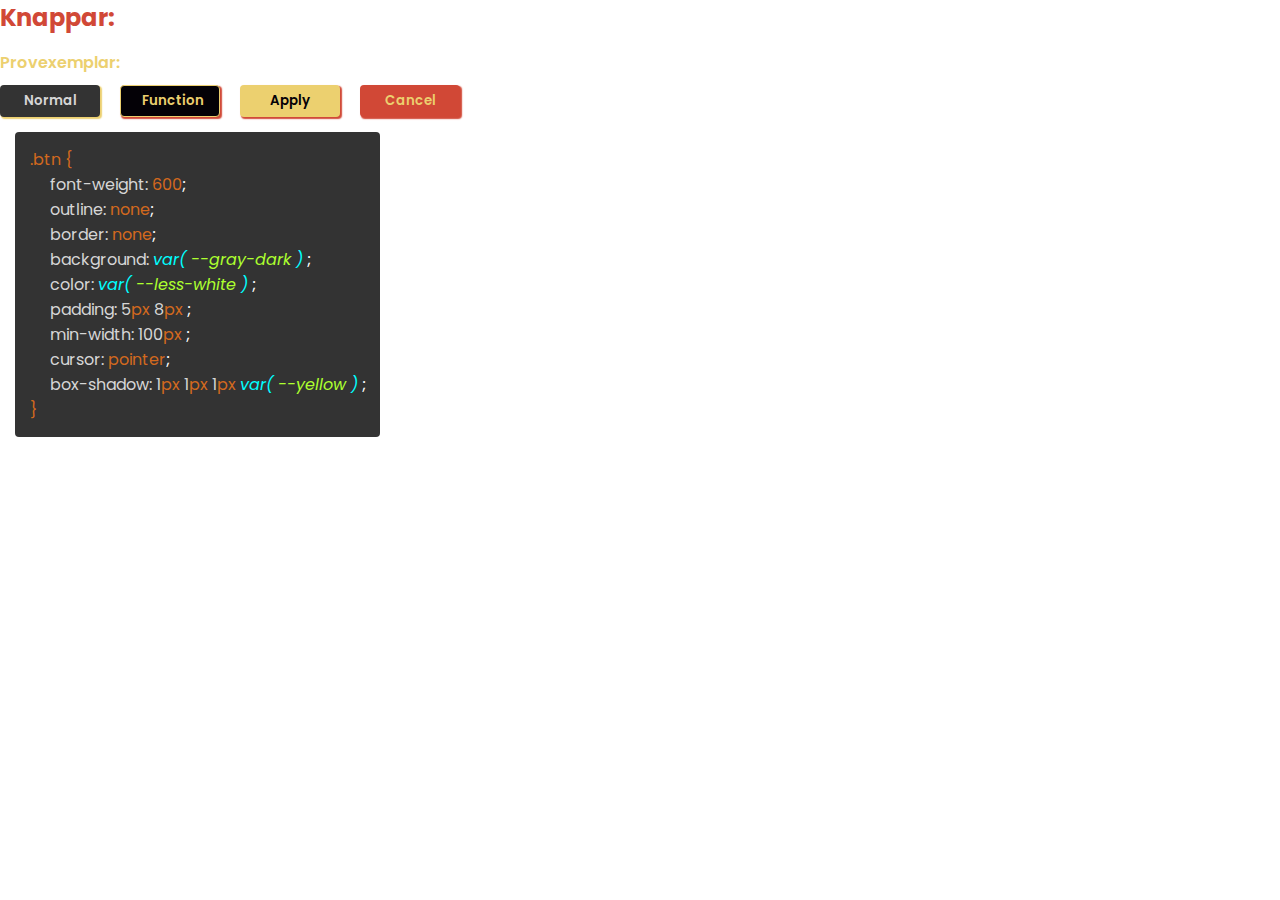
<file: pages/button-page.html>
<!DOCTYPE html>
<html lang="en">

<head>
    <meta charset="UTF-8">
    <meta http-equiv="X-UA-Compatible" content="IE=edge">
    <meta name="viewport" content="width=device-width, initial-scale=1.0">
    <link rel="stylesheet" href="../styles/button.css">
    <link rel="stylesheet" href="../styles/global.css">
    <title>Buttons</title>
</head>

<body>
    <h2 class="title" style="margin-bottom: 15px;">Knappar:</h2>
    <h4 class="title-sub" style="margin-bottom: 10px;">Provexemplar:</h4>
    <div class="cont-horz">
        <button class="btn">Normal</button>
        <button class="btn-ico"><i class="fas fa-cog"></i> Function</button>
        <button class="btn-ok">Apply</button>
        <button class="btn-cancel">Cancel</button>
    </div>
    <div class="code-block">
        <ttl>.btn {</ttl>
        <ul>
            <li>
                font-weight:
                <value>600</value>
            </li>
            <li>
                outline:
                <value>none</value>
            </li>
            <li>
                border:
                <value>none</value>
            </li>
            <li>
                background:
                <value>
                    <var>--gray-dark</var>
                </value>
            </li>
            <li>
                color:
                <value>
                    <var>--less-white</var>
                </value>
            </li>
            <li>
                padding:
                <value>
                    <px>5</px>
                    <px>8</px>
                </value>
            </li>
            <li>
                min-width:
                <value>
                    <px>100</px>
                </value>
            </li>
            <li>
                cursor:
                <value>pointer</value>
            </li>
            <li>
                box-shadow:
                <value>
                    <px>1</px>
                    <px>1</px>
                    <px>1</px>
                    <var>--yellow</var>
                </value>
            </li>
        </ul>
        <ttl>}</ttl>
    </div>

</body>

</html>
</file>
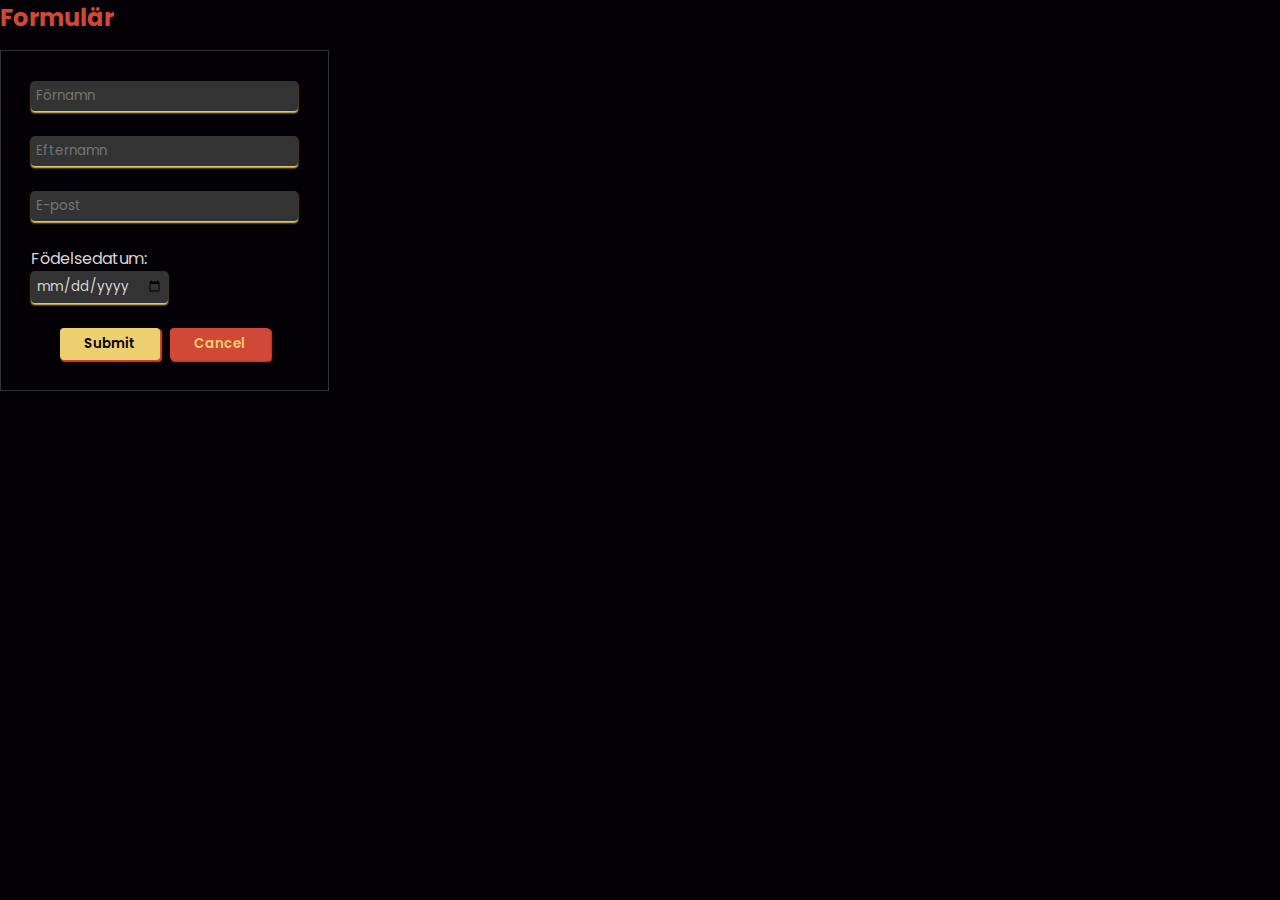
<file: pages/form.html>
<!DOCTYPE html>
<html lang="en">

<head>
    <meta charset="UTF-8">
    <meta http-equiv="X-UA-Compatible" content="IE=edge">
    <meta name="viewport" content="width=device-width, initial-scale=1.0">
    <link rel="stylesheet" href="../styles/global.css">
    <link rel="stylesheet" href="../styles/form.css">
    <link rel="stylesheet" href="../styles/text.css">
    <link rel="stylesheet" href="../styles/button.css">
    <title>Form</title>
</head>

<body style="background: var(--black);">
    <h2 class="title">Formulär</h2>
    <form action="#" class="frm">
        <input type="text" placeholder="Förnamn">
        <input type="text" placeholder="Efternamn">
        <input type="email" placeholder="E-post">
        <p class="normal">Födelsedatum:</p>
        <input type="date">
        <div class="form-btns">
            <button class="btn-ok">Submit</button>
            <button class="btn-cancel">Cancel</button>
        </div>
    </form>
</body>

</html>
</file>
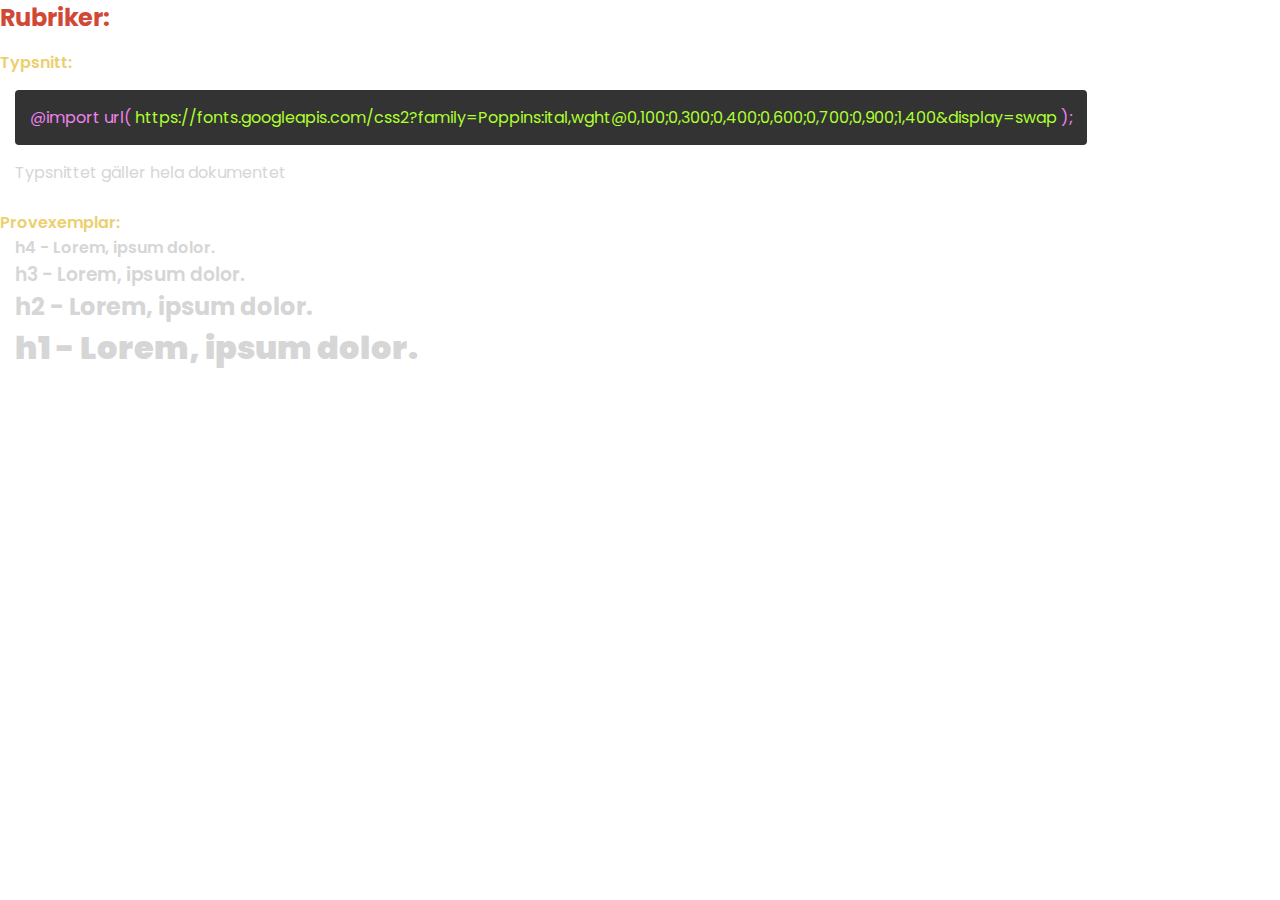
<file: pages/headers-page.html>
<!DOCTYPE html>
<html lang="en">

<head>
    <meta charset="UTF-8">
    <meta http-equiv="X-UA-Compatible" content="IE=edge">
    <meta name="viewport" content="width=device-width, initial-scale=1.0">
    <link rel="stylesheet" href="../styles/global.css">
    <title>Headers</title>
</head>

<body>
    <h2 class="title">Rubriker:</h2>
    <h4 class="title-sub">Typsnitt:</h4>
    <div class="code-block">
        <imprt>
            https://fonts.googleapis.com/css2?family=Poppins:ital,wght@0,100;0,300;0,400;0,600;0,700;0,900;1,400&display=swap
        </imprt>
    </div>
    <p class="normal indent">Typsnittet gäller hela dokumentet</p>
    <br>
    <h4 class="title-sub">Provexemplar:</h4>
    <div class="indent">
        <h4 class="normal">h4 - Lorem, ipsum dolor.</h4>
        <h3 class="normal">h3 - Lorem, ipsum dolor.</h3>
        <h2 class="normal">h2 - Lorem, ipsum dolor.</h2>
        <h1 class="normal">h1 - Lorem, ipsum dolor.</h1>
    </div>
</body>

</html>
</file>
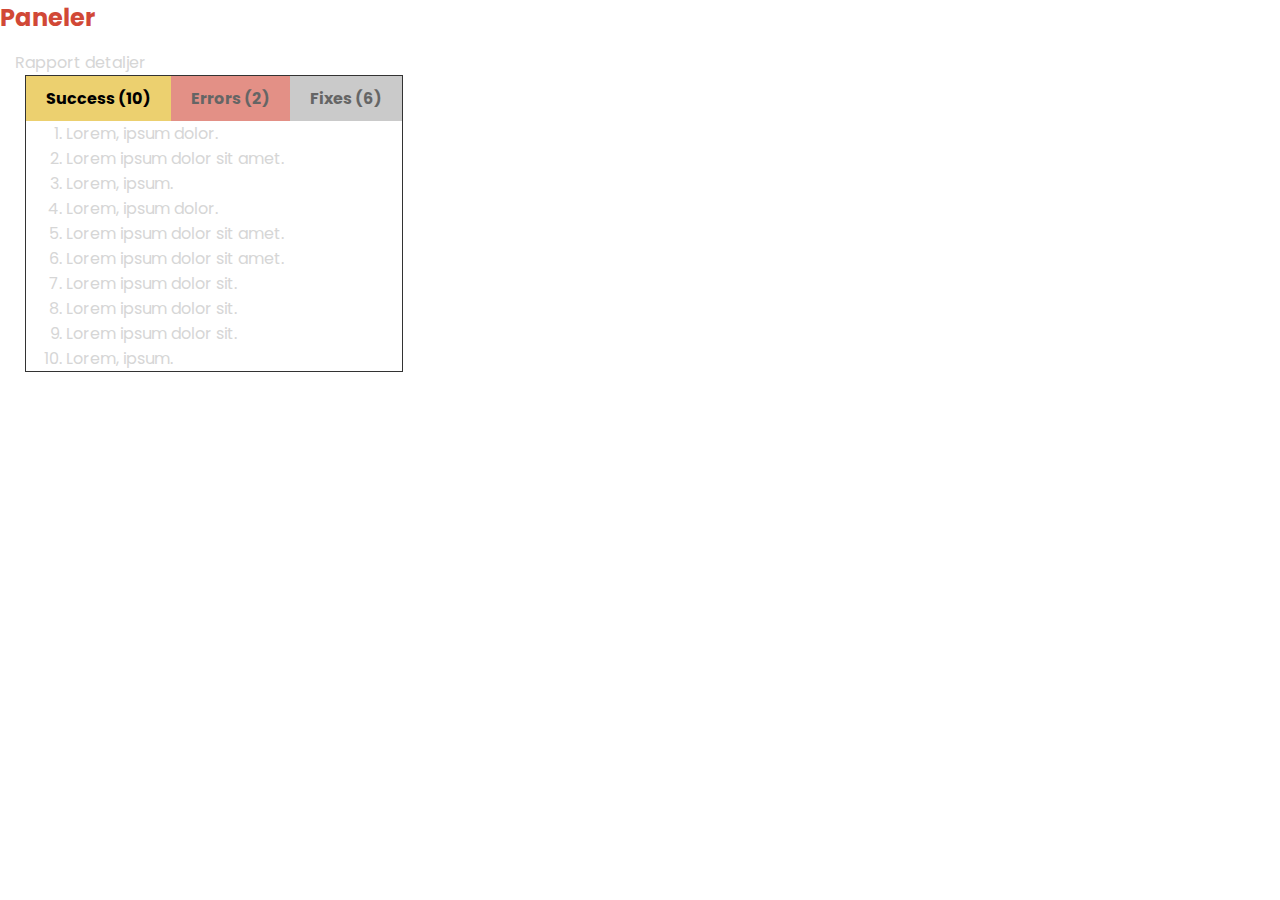
<file: pages/panels.html>
<!DOCTYPE html>
<html lang="en">

<head>
    <meta charset="UTF-8">
    <meta http-equiv="X-UA-Compatible" content="IE=edge">
    <meta name="viewport" content="width=device-width, initial-scale=1.0">
    <link rel="stylesheet" href="../styles/global.css">
    <link rel="stylesheet" href="../styles/panel.css">
    <title>Panels</title>
</head>

<body>

    <input type="radio" name="ok" id="ok-radio" checked style="display: none;">
    <input type="radio" name="ok" id="err-radio" style="display: none;">
    <input type="radio" name="ok" id="issue-radio" style="display: none;">

    <h2 class="title">Paneler</h2>
    <p class="normal indent x">Rapport detaljer</p>

    <div class="wrapper">
        <div class="lbls">
            <label class="ok-lbl" for="ok-radio">Success (10)</label>
            <label class="err-lbl" for="err-radio">Errors (2)</label>
            <label class="issue-lbl" for="issue-radio">Fixes (6)</label>
        </div>

        <div class="panel ok-panel">
            <ol class="indent">
                <li>Lorem, ipsum dolor.</li>
                <li>Lorem ipsum dolor sit amet.</li>
                <li>Lorem, ipsum.</li>
                <li>Lorem, ipsum dolor.</li>
                <li>Lorem ipsum dolor sit amet.</li>
                <li>Lorem ipsum dolor sit amet.</li>
                <li>Lorem ipsum dolor sit.</li>
                <li>Lorem ipsum dolor sit.</li>
                <li>Lorem ipsum dolor sit.</li>
                <li>Lorem, ipsum.</li>
            </ol>
        </div>

        <div class="panel issue-panel">
            <ol class="indent">
                <li>Lorem, ipsum dolor.</li>
                <li>Lorem ipsum dolor sit amet.</li>
                <li>Lorem, ipsum.</li>
                <li>Lorem, ipsum dolor.</li>
                <li>Lorem ipsum dolor sit amet.</li>
                <li>Lorem ipsum dolor sit amet.</li>
            </ol>
        </div>

        <div class="panel err-panel">
            <ol class="indent">
                <li>Lorem, ipsum dolor.</li>
                <li>Lorem ipsum dolor sit amet.</li>
            </ol>
        </div>
    </div>

</body>

</html>
</file>
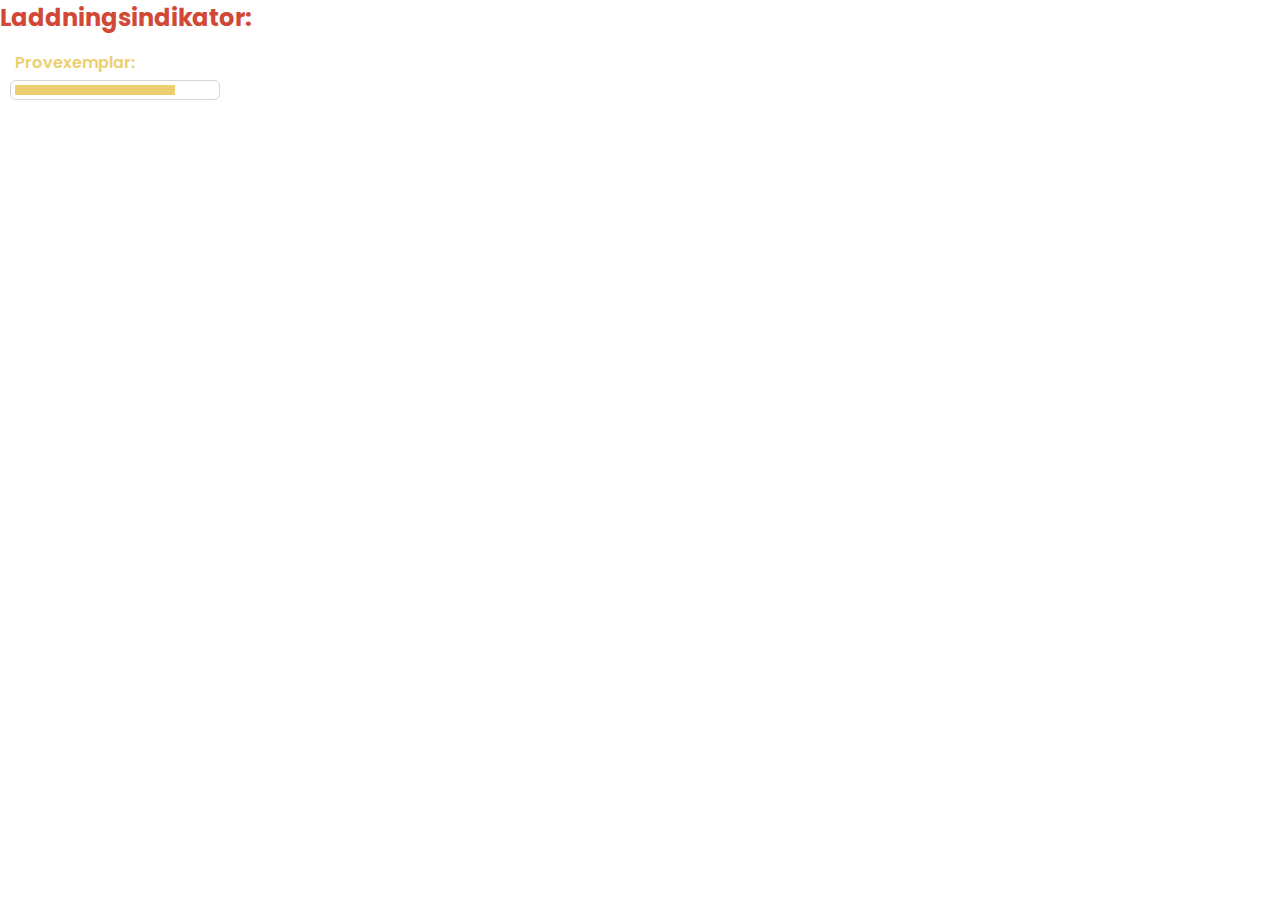
<file: pages/spinner.html>
<!DOCTYPE html>
<html lang="en">

<head>
    <meta charset="UTF-8">
    <meta http-equiv="X-UA-Compatible" content="IE=edge">
    <meta name="viewport" content="width=device-width, initial-scale=1.0">
    <link rel="stylesheet" href="../styles/loading.css">
    <link rel="stylesheet" href="../styles/global.css">
    <title>Spinners</title>
</head>

<body>
    <h2 class="title" style="margin-bottom: 15px;">Laddningsindikator:</h2>
    <h4 class="title-sub indent" style="margin-bottom: 10px;">Provexemplar:</h4>
    <div class="loading indent"></div>
</body>

</html>
</file>
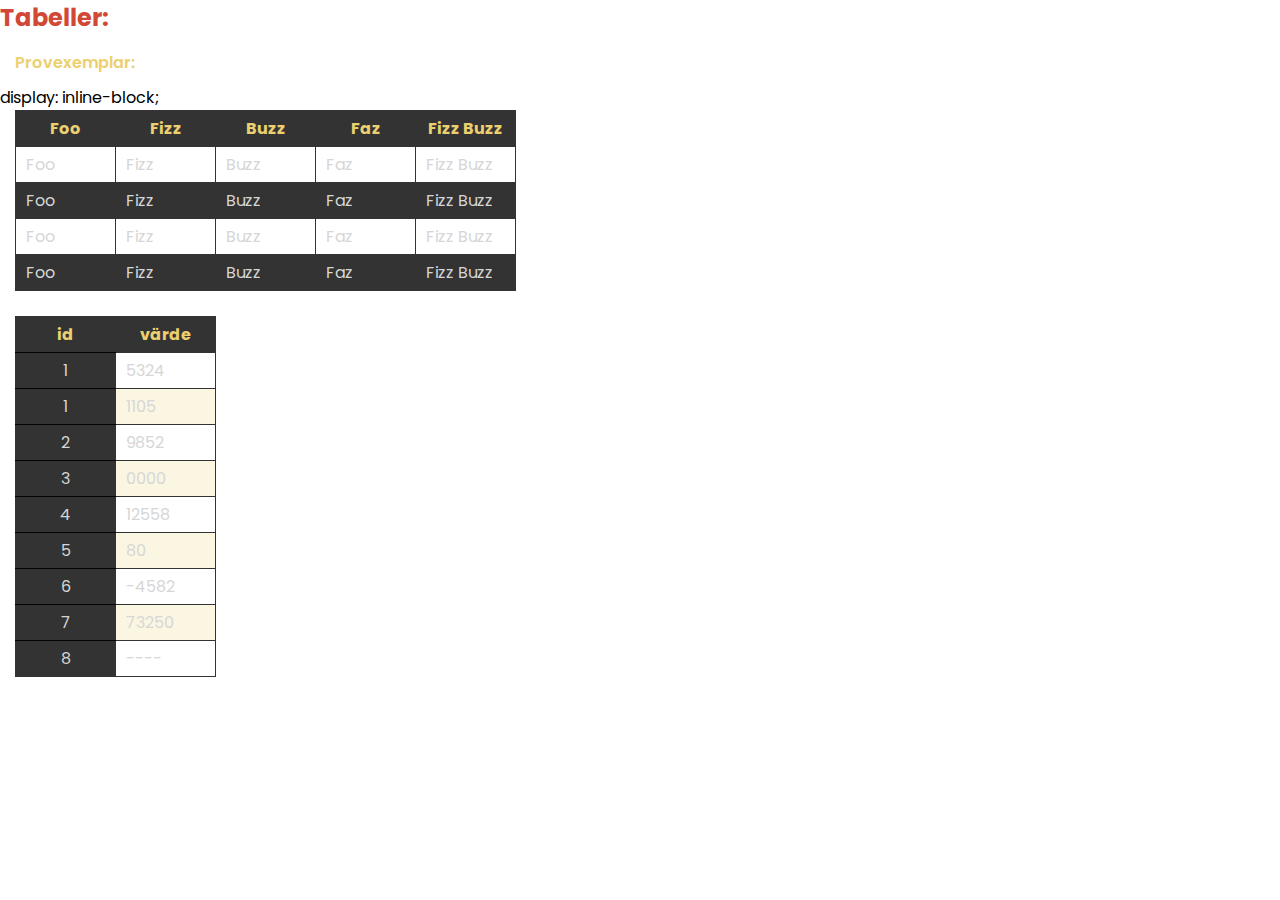
<file: pages/table-page.html>
<!DOCTYPE html>
<html lang="en">

<head>
    <meta charset="UTF-8">
    <meta http-equiv="X-UA-Compatible" content="IE=edge">
    <meta name="viewport" content="width=device-width, initial-scale=1.0">
    <link rel="stylesheet" href="../styles/tables.css">
    <link rel="stylesheet" href="../styles/global.css">
    <link rel="stylesheet" href="../styles-responsive/tables.css">
    <title>Tables</title>
</head>

<body>
    <h2 class="title" style="margin-bottom: 15px;">Tabeller:</h2>
    <h4 class="title-sub indent" style="margin-bottom: 10px;">Provexemplar:</h4>
    display: inline-block;
    <table class="tbl-base indent">
        <tr>
            <th>Foo</th>
            <th>Fizz</th>
            <th>Buzz</th>
            <th>Faz</th>
            <th>Fizz Buzz</th>
        </tr>
        <tr>
            <td>Foo</td>
            <td>Fizz</td>
            <td>Buzz</td>
            <td>Faz</td>
            <td>Fizz Buzz</td>
        </tr>
        <tr>
            <td>Foo</td>
            <td>Fizz</td>
            <td>Buzz</td>
            <td>Faz</td>
            <td>Fizz Buzz</td>
        </tr>
        <tr>
            <td>Foo</td>
            <td>Fizz</td>
            <td>Buzz</td>
            <td>Faz</td>
            <td>Fizz Buzz</td>
        </tr>
        <tr>
            <td>Foo</td>
            <td>Fizz</td>
            <td>Buzz</td>
            <td>Faz</td>
            <td>Fizz Buzz</td>
        </tr>
    </table>
    <br>
    <table class="tbl-vert indent">
        <tr>
            <th>id</th>
            <th>värde</th>
        </tr>
        <tr>
            <td>1</td>
            <td>5324</td>
        </tr>
        <tr>
            <td>1</td>
            <td>1105</td>
        </tr>
        <tr>
            <td>2</td>
            <td>9852</td>
        </tr>
        <tr>
            <td>3</td>
            <td>0000</td>
        </tr>
        <tr>
            <td>4</td>
            <td>12558</td>
        </tr>
        <tr>
            <td>5</td>
            <td>80</td>
        </tr>
        <tr>
            <td>6</td>
            <td>-4582</td>
        </tr>
        <tr>
            <td>7</td>
            <td>73250</td>
        </tr>
        <tr>
            <td>8</td>
            <td>----</td>
        </tr>
    </table>
</body>

</html>
</file>
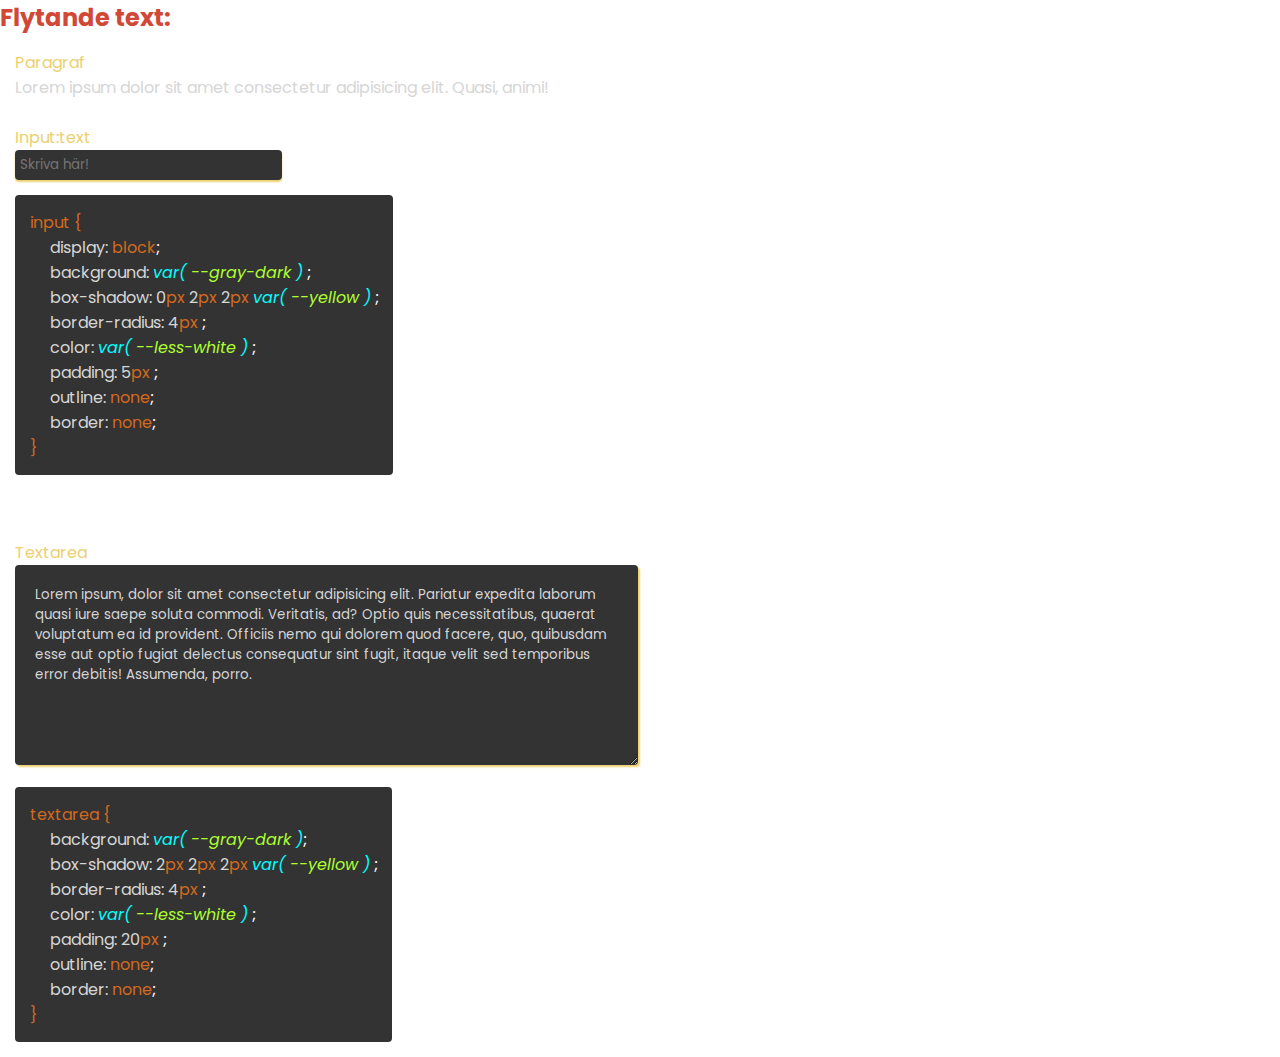
<file: pages/text-page.html>
<!DOCTYPE html>
<html lang="en">

<head>
    <meta charset="UTF-8">
    <meta http-equiv="X-UA-Compatible" content="IE=edge">
    <meta name="viewport" content="width=device-width, initial-scale=1.0">
    <link rel="stylesheet" href="../styles/text.css">
    <link rel="stylesheet" href="../styles/code-block.css">
    <link rel="stylesheet" href="../styles/global.css">
    <link rel="stylesheet" href="../styles-responsive/text.css">
    <title>Test</title>
</head>

<body>
    <h2 class="title">Flytande text:</h2>
    <p class="title-sub indent">Paragraf</p>
    <p class="normal indent">Lorem ipsum dolor sit amet consectetur adipisicing elit. Quasi, animi!</p>
    <br>
    <p class="title-sub indent">Input:text</p>
    <input class="indent" type="text" placeholder="Skriva här!">
    <div class="code-block">
        <ttl>input {</ttl>
        <ul>
            <li>
                display:
                <value>block</value>
            </li>
            <li>
                background:
                <value>
                    <var>--gray-dark</var>
                </value>
            </li>
            <li>
                box-shadow:
                <value>
                    <px>0</px>
                    <px>2</px>
                    <px>2</px> <var>--yellow</var>
                </value>
            </li>
            <li>
                border-radius:
                <value>
                    <px>4</px>
                </value>
            </li>
            <li>
                color:
                <value>
                    <var>--less-white</var>
                </value>
            </li>
            <li>
                padding:
                <value>
                    <px>5</px>
                </value>
            </li>
            <li>
                outline:
                <value>none</value>
            </li>
            <li>
                border:
                <value>none</value>
            </li>
        </ul>
        <ttl>}</ttl>
    </div>
    <br>

    <br>
    <p class="title-sub indent">Textarea</p>
    <textarea class="indent" cols="50" rows="8"
        readonly>Lorem ipsum, dolor sit amet consectetur adipisicing elit. Pariatur expedita laborum quasi iure saepe soluta commodi. Veritatis, ad? Optio quis necessitatibus, quaerat voluptatum ea id provident. Officiis nemo qui dolorem quod facere, quo, quibusdam esse aut optio fugiat delectus consequatur sint fugit, itaque velit sed temporibus error debitis! Assumenda, porro.</textarea>

    <div class="code-block">
        <ttl>textarea {</ttl>
        <ul>
            <li>
                background:
                <value><var>--gray-dark</var></value>
            </li>
            <li>
                box-shadow:
                <value>
                    <px>2</px>
                    <px>2</px>
                    <px>2</px> <var>--yellow</var>
                </value>
            </li>
            <li>
                border-radius:
                <value>
                    <px>4</px>
                </value>
            </li>
            <li>
                color:
                <value>
                    <var>--less-white</var>
                </value>
            </li>
            <li>
                padding:
                <value>
                    <px>20</px>
                </value>
            </li>
            <li>
                outline:
                <value>none</value>
            </li>
            <li>
                border:
                <value>none</value>
            </li>
        </ul>
        <ttl>}</ttl>
    </div>
</body>

</html>
</file>
<file: styles/button.css>
.cont-horz {
  display: flex;
  flex-wrap: wrap;
  gap: 20px;
}

button {
  font-weight: 600;
  width: fit-content;
}

.btn {
  outline: none;
  border: none;
  border-radius: 4px;
  background: var(--gray-dark);
  color: var(--less-white);
  padding: 5px 8px;
  min-width: 100px;
  cursor: pointer;
  box-shadow: 0.1em 0.1em 0.1em var(--yellow);
}

.btn:hover {
  border: 1px solid var(--yellow);
  background: var(--yellow-tint);
  color: var(--less-white);
}

.btn-ico {
  outline: none;
  border: 1px solid var(--yellow);
  border-radius: 4px;
  background-color: var(--black);
  color: var(--yellow);
  padding: 5px 8px;
  min-width: 100px;
  cursor: pointer;
  box-shadow: 0.1em 0.1em 0.1em var(--red);
  display: flex;
  flex-direction: row;
  align-items: center;
  justify-content: center;
  gap: 5px;
}

.btn-ico .fas {
  font-size: 1.1em;
}

.btn-ico:hover {
  border: 1px solid var(--red);
  background: var(--yellow-tint);
  color: var(--less-white);
}

.btn-ok {
  outline: none;
  border: 1px solid transparent;
  border-radius: 4px;
  background: var(--yellow);
  color: var(--black);
  padding: 5px 8px;
  min-width: 100px;
  cursor: pointer;
  box-shadow: 0.1em 0.1em 0.1em var(--red);
}

.btn-ok:hover {
  border: 1px solid var(--yellow);
  background: var(--yellow-tint);
  color: var(--less-white);
}

.btn-cancel {
  outline: none;
  border: 1px solid transparent;
  border-radius: 4px;
  background: var(--red);
  color: var(--yellow);
  padding: 5px 8px;
  min-width: 100px;
  cursor: pointer;
  box-shadow: 0.1em 0.1em 0.1em var(--red);
}

.btn-cancel:hover {
  border: 1px solid var(--red);
  background: var(--yellow-tint);
  color: var(--red);
}
</file>
<file: styles/global.css>
@import url('https://fonts.googleapis.com/css2?family=Poppins:ital,wght@0,100;0,300;0,400;0,600;0,700;0,900;1,400&display=swap');
@import url('./code-block.css');
@import url('../styles-responsive/code-block.css');

/* Basic */

* {
  padding: 0;
  margin: 0;
  box-sizing: border-box;
  font-family: 'Poppins', sans-serif;
}

/* Färger */

:root {
  --yellow: #ecd06f;
  --yellow-tint: #ecd16f33;

  --red: #d14836;
  --red-tint: #d1483633;

  --white: #f6f6f6;
  --less-white: #d6d6d6;
  --gray: #a7a7a7;
  --gray-dark: #333333;

  --black: #040106;
  --black-ish: #232327;
}

/* Typsnitt */

h1 {
  font-weight: 900;
}

h2 {
  font-weight: 700;
}

h3,
h4 {
  font-weight: 600;
}

p {
  font-weight: 400;
}

.light-font {
  font-weight: 300;
}

.thin-font {
  font-weight: 100;
}

.title {
  margin-bottom: 15px;
  color: var(--red);
}

.title-sub {
  color: var(--yellow);
}

.normal {
  color: var(--less-white);
}

.indent {
  margin-left: 15px;
}
</file>
<file: styles/form.css>
.frm {
  border: 1px solid var(--gray-dark);
  padding: 30px;
  width: fit-content;
}

input {
  margin-bottom: 25px;
}

.form-btns {
  display: flex;
  justify-content: center;
  gap: 10px;
}
</file>
<file: styles/text.css>
textarea {
  background: var(--gray-dark);
  box-shadow: 2px 2px 2px var(--yellow);
  border-radius: 4px;
  color: var(--less-white);
  padding: 20px;
  outline: none;
  border: none;
}
input {
  display: block;
  background: var(--gray-dark);
  box-shadow: 0 2px 2px var(--yellow);
  border-radius: 4px;
  color: var(--less-white);
  padding: 5px;
  outline: none;
  border: none;
}
</file>
<file: styles/panel.css>
.lbls {
  display: flex;
  flex-direction: row;
}
.ok-lbl {
  background: var(--yellow);
}
.err-lbl {
  background: var(--red);
}
.issue-lbl {
  background: var(--gray);
}

.panel {
  display: none;
  color: var(--less-white);
}

li {
  margin-left: 25px;
}

label {
  padding: 10px 20px;
  cursor: pointer;
  opacity: 0.6;
  font-weight: 700;
}

label:hover {
  opacity: 1;
}

#ok-radio:checked ~ .wrapper .lbls .ok-lbl,
#err-radio:checked ~ .wrapper .lbls .err-lbl,
#issue-radio:checked ~ .wrapper .lbls .issue-lbl {
  opacity: 1;
}

#ok-radio:checked ~ .wrapper .ok-panel,
#err-radio:checked ~ .wrapper .err-panel,
#issue-radio:checked ~ .wrapper .issue-panel {
  display: contents;
}

.wrapper {
  border: 1px solid var(--gray-dark);
  width: fit-content;
  margin-left: 25px;
}
</file>
<file: styles/loading.css>
.loading {
  width: 200px;
  height: 10px;
  outline: 1px solid var(--less-white);
  outline-offset: 4px;
  border-radius: 1px;
  position: relative;
  overflow: hidden;
}

.loading::before {
  position: absolute;
  content: '';
  top: 0;
  left: 0;
  width: 80%;
  height: 100%;
  background: var(--yellow);
  animation: loader 3s infinite ease-in-out;
}

@keyframes loader {
  0% {
    left: -120%;
  }
  50% {
    left: 120%;
  }
  100% {
    left: -120%;
  }
}
</file>
<file: styles/tables.css>
table,
th,
td {
  border: 1px solid var(--gray-dark);
  border-collapse: collapse;
}

th,
td {
  min-width: 100px;
  padding: 5px 10px;
}

.tbl-base tr:nth-child(odd) {
  background: var(--gray-dark);
}

table th {
  color: var(--yellow);
}

table td {
  color: var(--less-white);
}

.tbl-vert th,
.tbl-vert tr td:first-child {
  background: var(--gray-dark);
  text-align: center;
}

.tbl-vert tr:nth-child(odd) td:nth-child(even) {
  background: var(--yellow-tint);
}

.tbl-vert th:first-child,
.tbl-vert tr td:nth-child(odd) {
  border-bottom: 1px solid var(--black);
}

.tbl-vert tr:last-child td:first-child {
  border-bottom: 1px solid var(--gray-dark);
}
</file>
<file: styles-responsive/tables.css>
@media (max-width: 850px) {
  .tbl-base {
    font-size: 0.8em;
    transform: scale(90%);
    overflow-x: scroll;
  }
}
</file>
<file: styles/code-block.css>
.code-block {
  width: fit-content;
  margin: 15px 0 15px 15px;
  padding: 15px;
  background: var(--gray-dark);
  border-radius: 4px;
  display: flex;
  flex-direction: column;
  color: var(--less-white);
}

.code-block ttl {
  color: chocolate;
}

.code-block ul {
  list-style: none;
  margin-left: 20px;
}

.code-block value {
  color: chocolate;
}
.code-block value::after {
  color: white;
  content: ';';
}

.code-block var {
  color: greenyellow;
}
.code-block var::before {
  color: cyan;
  content: 'var( ';
}
.code-block var::after {
  color: cyan;
  content: ' )';
}

.code-block px {
  color: var(--less-white);
}
.code-block px::after {
  color: chocolate;
  content: 'px';
}

.code-block imprt {
  color: greenyellow;
}
.code-block imprt::before {
  color: violet;
  content: '@import url( ';
}
.code-block imprt::after {
  color: violet;
  content: ' );';
}
</file>
<file: styles-responsive/text.css>
@media (max-width: 800px) {
  textarea {
    width: 80%;
  }
}
</file>
